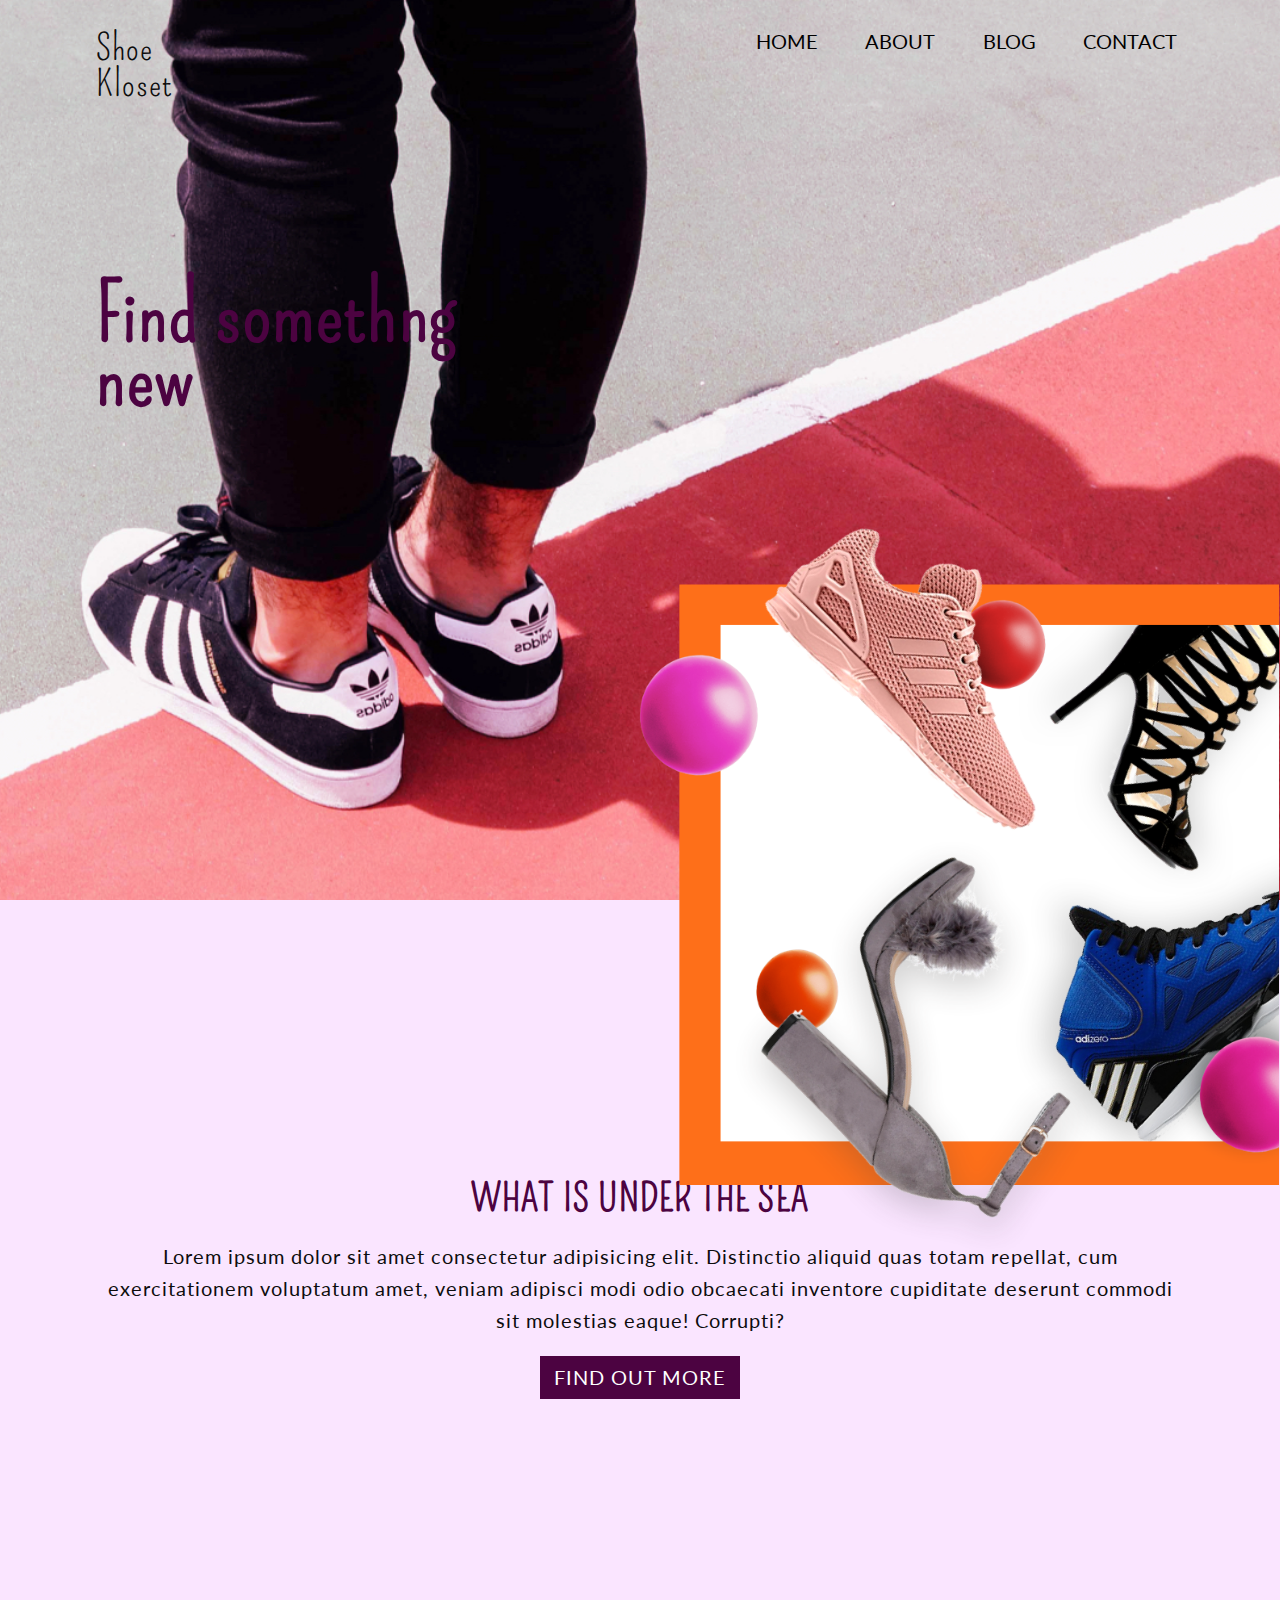
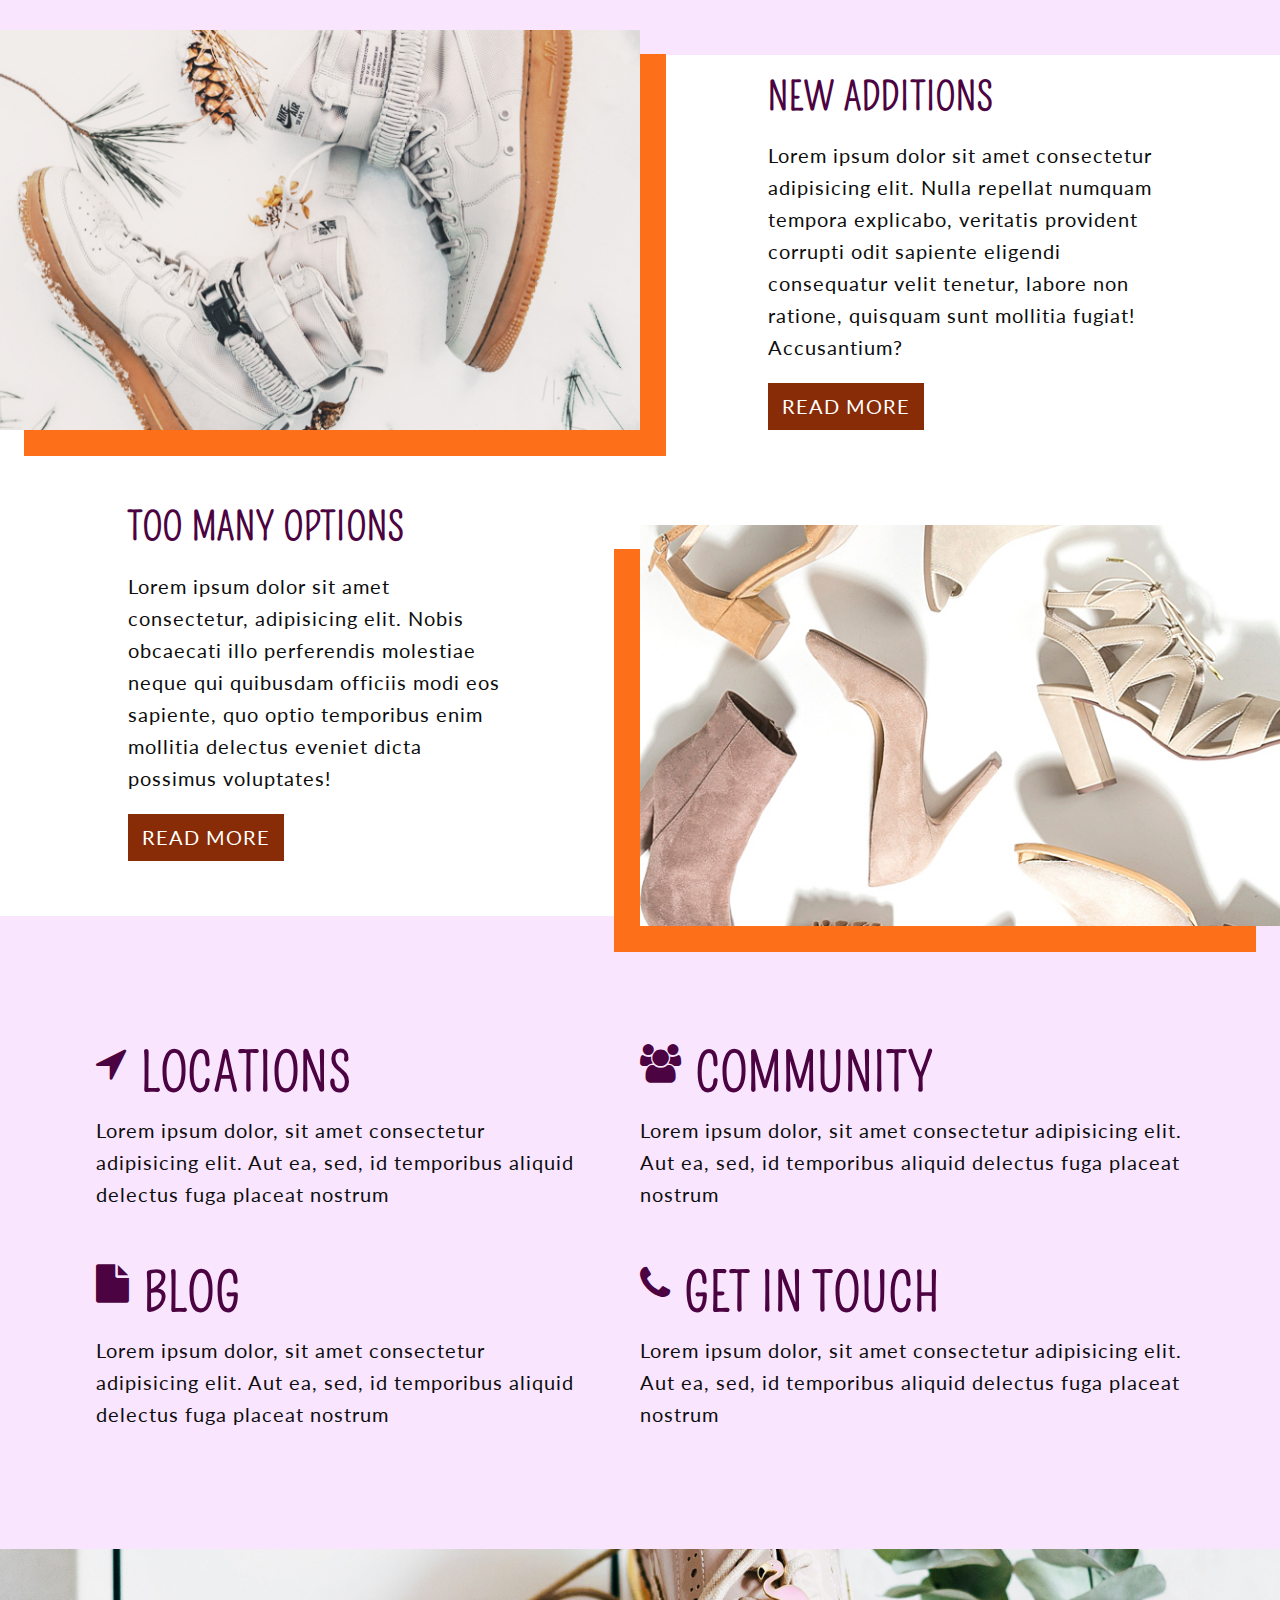
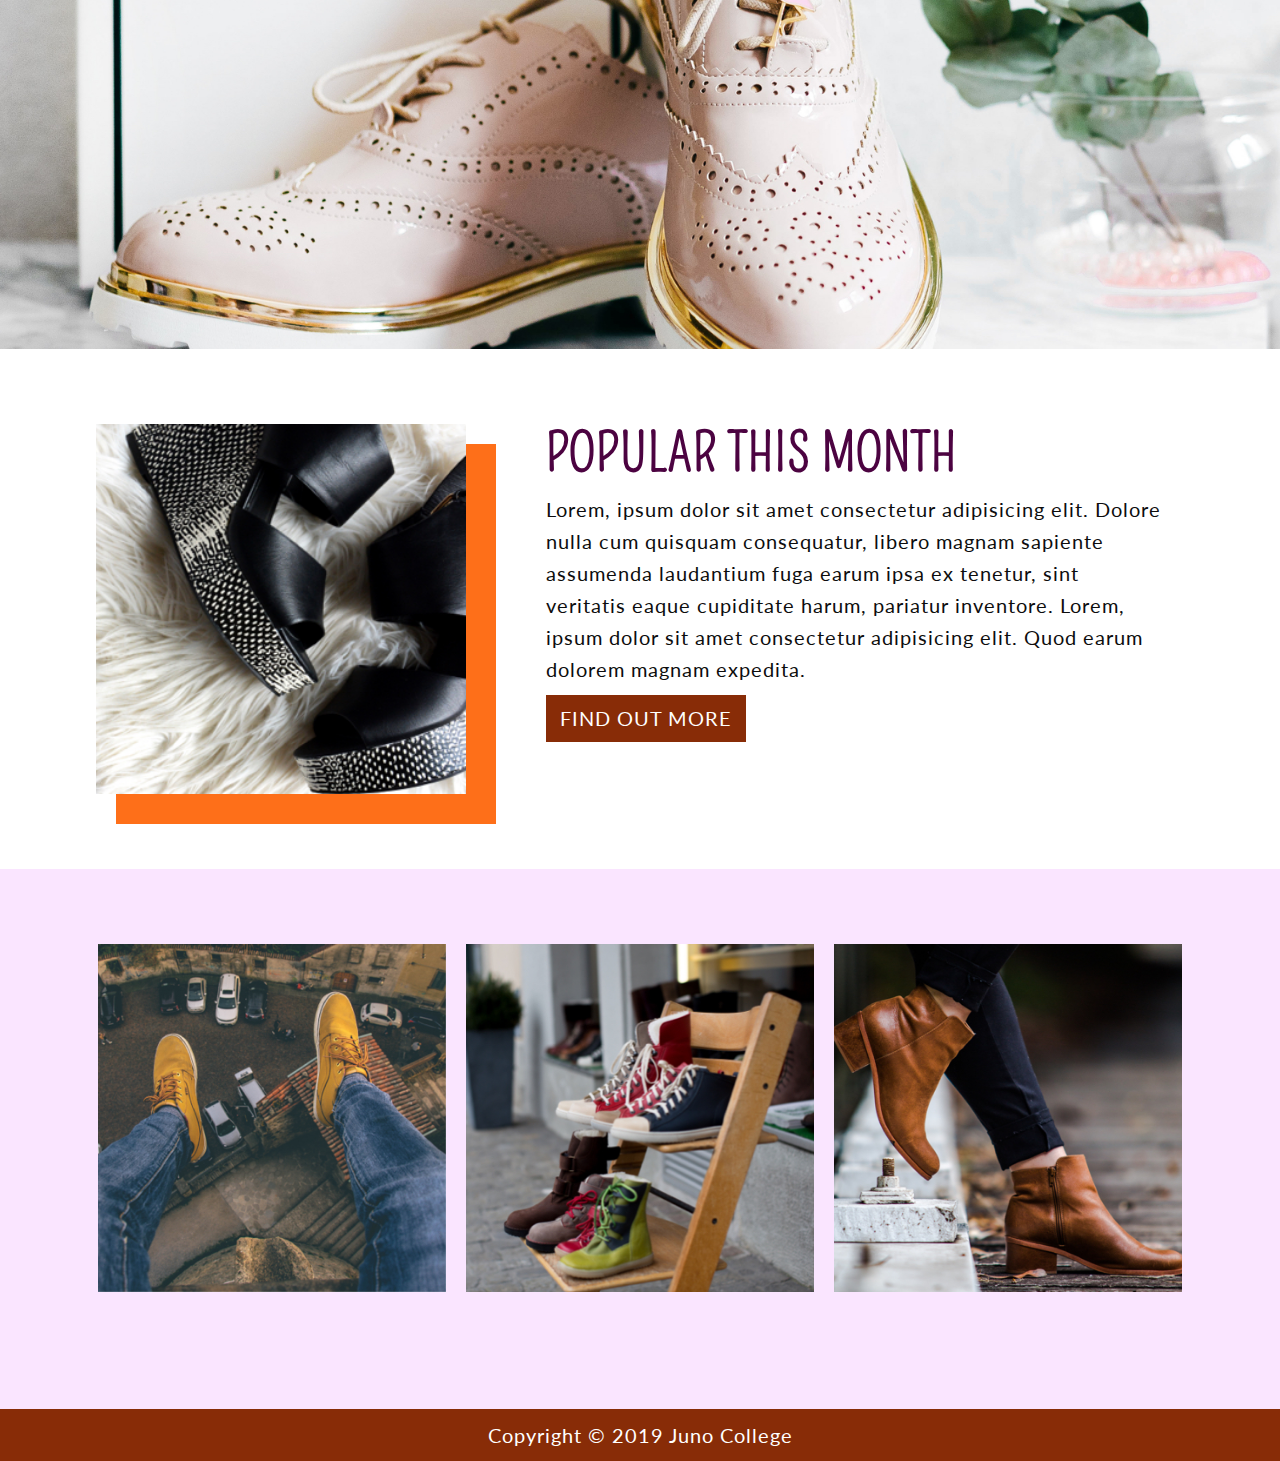
<file: index.html>
<!DOCTYPE html>
<html lang="en">
<head>
    <meta charset="UTF-8">
    <meta http-equiv="X-UA-Compatible" content="IE=edge">
    <meta name="viewport" content="width=device-width, initial-scale=1.0">
    <title>Shoe Kloset</title>
    <!-- Linking Styles.css -->
    <link rel="stylesheet" href="./styles/style.css">

    <!-- Linking Google Fonts -->
    <link rel="preconnect" href="https://fonts.googleapis.com">
    <link rel="preconnect" href="https://fonts.gstatic.com" crossorigin>
    <link href="https://fonts.googleapis.com/css2?family=Lato:wght@300;400&family=Pompiere&display=swap" rel="stylesheet">

    <!-- Linking Icons -->
    <link rel="stylesheet" href=" https://cdnjs.cloudflare.com/ajax/libs/font-awesome/4.7.0/css/font-awesome.css">
</head>


<body>
    <!-- HEADER -->
    <header class="indexHeader">
        <div class="wrapper headerNav">
            <!-- Logo imgWrapper -->
            <div class="homeLogo">
                <p class="logoP"> <span>Shoe</span>Kloset</p>
            </div>

            <!-- Nav -->
            <nav id="navMenu" class="navMenu" aria-label="Navigation Menu">
                <!-- nav UL  -->
                <ul class="navFlex">
                    <li><a href="index.html">Home</a></li>
                    <li><a href="#about">About</a></li>
                    <li><a href="blog.html">Blog</a></li>
                    <li><a href="contact.html">Contact</a></li>
                </ul>
                <button class="navIcons">
                    <i class="fa fa-bars" aria-hidden="true"><span class="sr-only">Open navigation menu</span></i>
                    <i class="fa fa-times" aria-hidden="true"><span class="sr-only">Close navigation menu</span></i>
                </button>
            </nav>
        </div>

            <!-- header h1 -->
        <div class="wrapper">
            <h1 class="indexH1">Find somethng new</h1>
        </div>

        <!-- img over header -->
        <div class="headerImg">
            <img src="./assets/home-box-header.png" alt="Scattered shoes of varying Styles, the one on top is a pink running shoe to the right is a strappy black heel below is a blue and black basketball shoe and to the left is a grey pump with feathers">
        </div>
    </header>


    <!-- MAIN -->
    <main>
        <!-- ABOUT SECTION -->
        <section class="about" id="about">
                    <!-- Modal 1-->
                    <div id="modalBackgroundOne">
                        <div class="modal" id="modalOne">
                            <article class="flexContainer">
                                    <div class="articleLeft">
                                    <figure>
                                        <img src="./assets/js/founder.jpg" alt="headshot of a friendly looking woman smiling.">
                                    </figure>
                                    <h3> Hannah Delucry Founder of Shoe Kloset</h3>
                                    <p> "Lorem ipsum, dolor sit amet consectetur adipisicing elit. Sequi quia distinctio sint culpa aliquam commodi eos cumque possimus, sapiente vel.""
                                    </p>
                                </div>
                                <h2>Our Founder</h2>
                            </article>
                            <!-- add aria label for X bcc who is to say that makes sense -->
                            <button id="closeModalOne"> X </button>
                        </div><!-- end of .modal -->
                    </div> <!-- end of #modalBackground -->
            <div class="wrapper">
                <h2>What is under the sea</h2>
                <p> Lorem ipsum dolor sit amet consectetur adipisicing elit. Distinctio aliquid quas totam repellat, cum exercitationem voluptatum amet, veniam adipisci modi odio obcaecati inventore cupiditate deserunt commodi sit molestias eaque! Corrupti?</p>
                <button id="openModalOne">Find out more</button>
            </div> <!-- end of .wrapper -->
        </section>


        <!-- BLOG PREVIEW SECTION -->
        <section class="blogPreview">
                <!-- First group of img and text |blog post 1| -->
                <div class="blog1 flexContainer">
                    <figure>
                        <img src="./assets/left-image.jpg" alt="Pair of white nike hightop sneakers with brown soles and buckles and straps around the ankle of the shoe">
                    </figure>

                    <article>
                        <h2>New additions</h2>
                        <p>Lorem ipsum dolor sit amet consectetur adipisicing elit. Nulla repellat numquam tempora explicabo, veritatis provident corrupti odit sapiente eligendi consequatur velit tenetur, labore non ratione, quisquam sunt mollitia fugiat! Accusantium?</p>
                        <button id="openModalTwo">Read more</button>
                    </article>
                </div>
                <!-- Modal 2 -->
                <div id="modalBackgroundTwo">
                    <div class="modal" id="modalTwo">
                        <article>
                            <h2>Sale 30% off</h2>
                            <h3>Just added new fresh deals! Check out our blog page to learn more about how to style your new shoe! </h3>
                        </article>
                        <button id="closeModalTwo"> X </button>
                    </div><!-- end of .modal -->
                </div> <!-- end of #modalBackground -->


                <!-- Second group of img and text |blog post 2| -->
                <div class="blog2 flexContainer">
                    <!-- text container for blog2 -->
                    <article>
                        <h2>Too many options</h2>
                        <p>Lorem ipsum dolor sit amet consectetur, adipisicing elit. Nobis obcaecati illo perferendis molestiae neque qui quibusdam officiis modi eos sapiente, quo optio temporibus enim mollitia delectus eveniet dicta possimus voluptates!</p>
                        <button id="openModalThree">Read more</button>
                    </article>
                    <!-- Modal 3 -->
                    <div id="modalBackgroundThree">
                        <div class="modal" id="modalThree">
                            <aside>
                                <h2>Join our mailing list</h2>
                                <form action="">
                                    <h3>Get 50% off Select Styles</h3>
                                    <label for="userEmail" class="sr-only">Email address</label>
                                    <div class="flexModalForm">
                                        <input type="text" id="userEmail" name="userEmail" placeholder="Email adress" required="true">
                                        <button type="submit">Submit</button>
                                    </div>
                                </form>
                            </aside>
                            <button id="closeModalThree"> X </button>
                        </div><!-- end of .modal -->
                    </div> <!-- end of #modalBackground --> 
                    <!-- img container for blog2 -->
                    <figure>
                        <img src="./assets/right-image.jpg" alt="Six different heels all in beige earth tones, scattered on the ground, some are strappy and others are closed toe, all made in a velvety texture">
                    </figure>
                </div>
        </section>

        <!-- ENGAGMENT SECTION -->
        <section class="engagment">
            <div class="wrapper flexContainer">
                <!-- locations grouping -->
                <div class="locations">
                    <div class="locationsIconFlex">
                        <i class="fa fa-location-arrow" aria-hidden="true" aria-label="Arrow"></i>
                        <h2>Locations</h2>
                    </div>
                    <p>Lorem ipsum dolor, sit amet consectetur adipisicing elit. Aut ea, sed, id temporibus aliquid delectus fuga placeat nostrum </p>
                </div>

                <!-- community grouping -->
                <div class="community">
                    <div class="communityIconFlex">
                        <i class="fa fa-users" aria-hidden="true" aria-label="Three Users"></i>
                        <h2>Community</h2>
                    </div>
                    <p>Lorem ipsum dolor, sit amet consectetur adipisicing elit. Aut ea, sed, id temporibus aliquid delectus fuga placeat nostrum </p>
                </div>

                <!-- blog grouping -->
                <div class="blog">
                    <div class="blogIconFlex">
                        <i class="fa fa-file" aria-hidden="true" aria-label="File page"></i>
                        <h2>Blog</h2>
                    </div>
                    <p>Lorem ipsum dolor, sit amet consectetur adipisicing elit. Aut ea, sed, id temporibus aliquid delectus fuga placeat nostrum </p>
                </div>

                <!-- get in touch grouping -->
                <div class="getInTouch">
                    <div class="phoneIconFlex">
                        <i class="fa fa-phone" aria-hidden="true" aria-label="Phone"></i>
                        <h2>Get in Touch</h2>
                    </div>
                    <p>Lorem ipsum dolor, sit amet consectetur adipisicing elit. Aut ea, sed, id temporibus aliquid delectus fuga placeat nostrum </p>
                </div><!-- end of .getInTouch -->
            </div><!-- end of .flexContainer -->
        </section>

        <!-- BANNER IMG SECTION -->
        <section class="bannerImg">
            <div class="bannerImgContainer">
                <img src="./assets/banner.jpg" alt="Pair of rose pink classic oxford dress shoes with a little flamingo attachment to the laces. They have gold styling around the sole of the shoe that is offset with a white sole.">
            </div>
        </section>

        <!-- POPULAR SECTION -->
        <section class="popular">
            <div class="wrapper flexContainer">
                <!-- img container for popular -->
                <figure>
                    <img src="./assets/square-image.jpg" alt="Pair of black leather six-inch open toed chunky platform sandals. The platform has a black and white netted pattern. Displayed on a white fur background">
                </figure>

                <!-- text container for popular -->
                <article>
                    <h2>Popular this month</h2>
                    <p>Lorem, ipsum dolor sit amet consectetur adipisicing elit. Dolore nulla cum quisquam consequatur, libero magnam sapiente assumenda laudantium fuga earum ipsa ex tenetur, sint veritatis eaque cupiditate harum, pariatur inventore. Lorem, ipsum dolor sit amet consectetur adipisicing elit. Quod earum dolorem magnam expedita.</p>
                    <button id="openModalFour">Find out more</button>
                </article>
            </div>
            <!-- Modal 4 -->
            <div id="modalBackgroundFour">
                <div class="modal" id="modalFour">
                    <article>
                        <h2>Follow us to find out more!</h2>
                        <div class="modalIcons">
                            <i class="fa fa-facebook" aria-hidden="true" aria-label="facebook"></i>
                            <i class="fa fa-instagram" aria-hidden="true" aria-label="instagram"></i>
                            <i class="fa fa-twitter" aria-hidden="true" aria-label="twitter"></i>
                        </div>
                    </article>
                    <figure>
                        <img src="./assets/js/popular.jpg" alt="Model wearing black high heels with blue skinny jeans posing on a beach">
                    </figure>
                    <button id="closeModalFour"> X </button>
                </div><!-- end of .modal -->
            </div> <!-- end of #modalBackground --> 
        </section>

        <!-- GALLERY SECTION -->
        <section class="gallery">
            <div class="wrapper">
                <ul class="flexContainer">
                    <li><img src="./assets/gallery-image-1.jpg" alt="Pair of Legs dangeling over the side of a building. Person is wearing jeans with yellow sneakers that have white soles. The background is a european rustic parking lot"></li>
                    <li><img src="./assets/gallery-image-2.jpg" alt="Person wearing brown leather chelsea boots one foot is drawn up and to the back. Background has fall leaves and a white wooden detail."></li>
                    <li><img src="./assets/gallery-image-3.jpg" alt="Woonden shoe rack with two tiers. The top tier has four converse style sneakers in different colors.The bottom level has four varying styles and colors of kids sized boots."></li>
                </ul>
            </div>
        </section>
    </main>

    <!-- FOOTER -->
    <footer>
        <div class="wrapper">
            <p>Copyright © 2019 Juno College</p>
        </div>
    </footer>

    <!-- LINKING JS -->
    <script src="./script.js"></script>
</body>
</html>
</file>
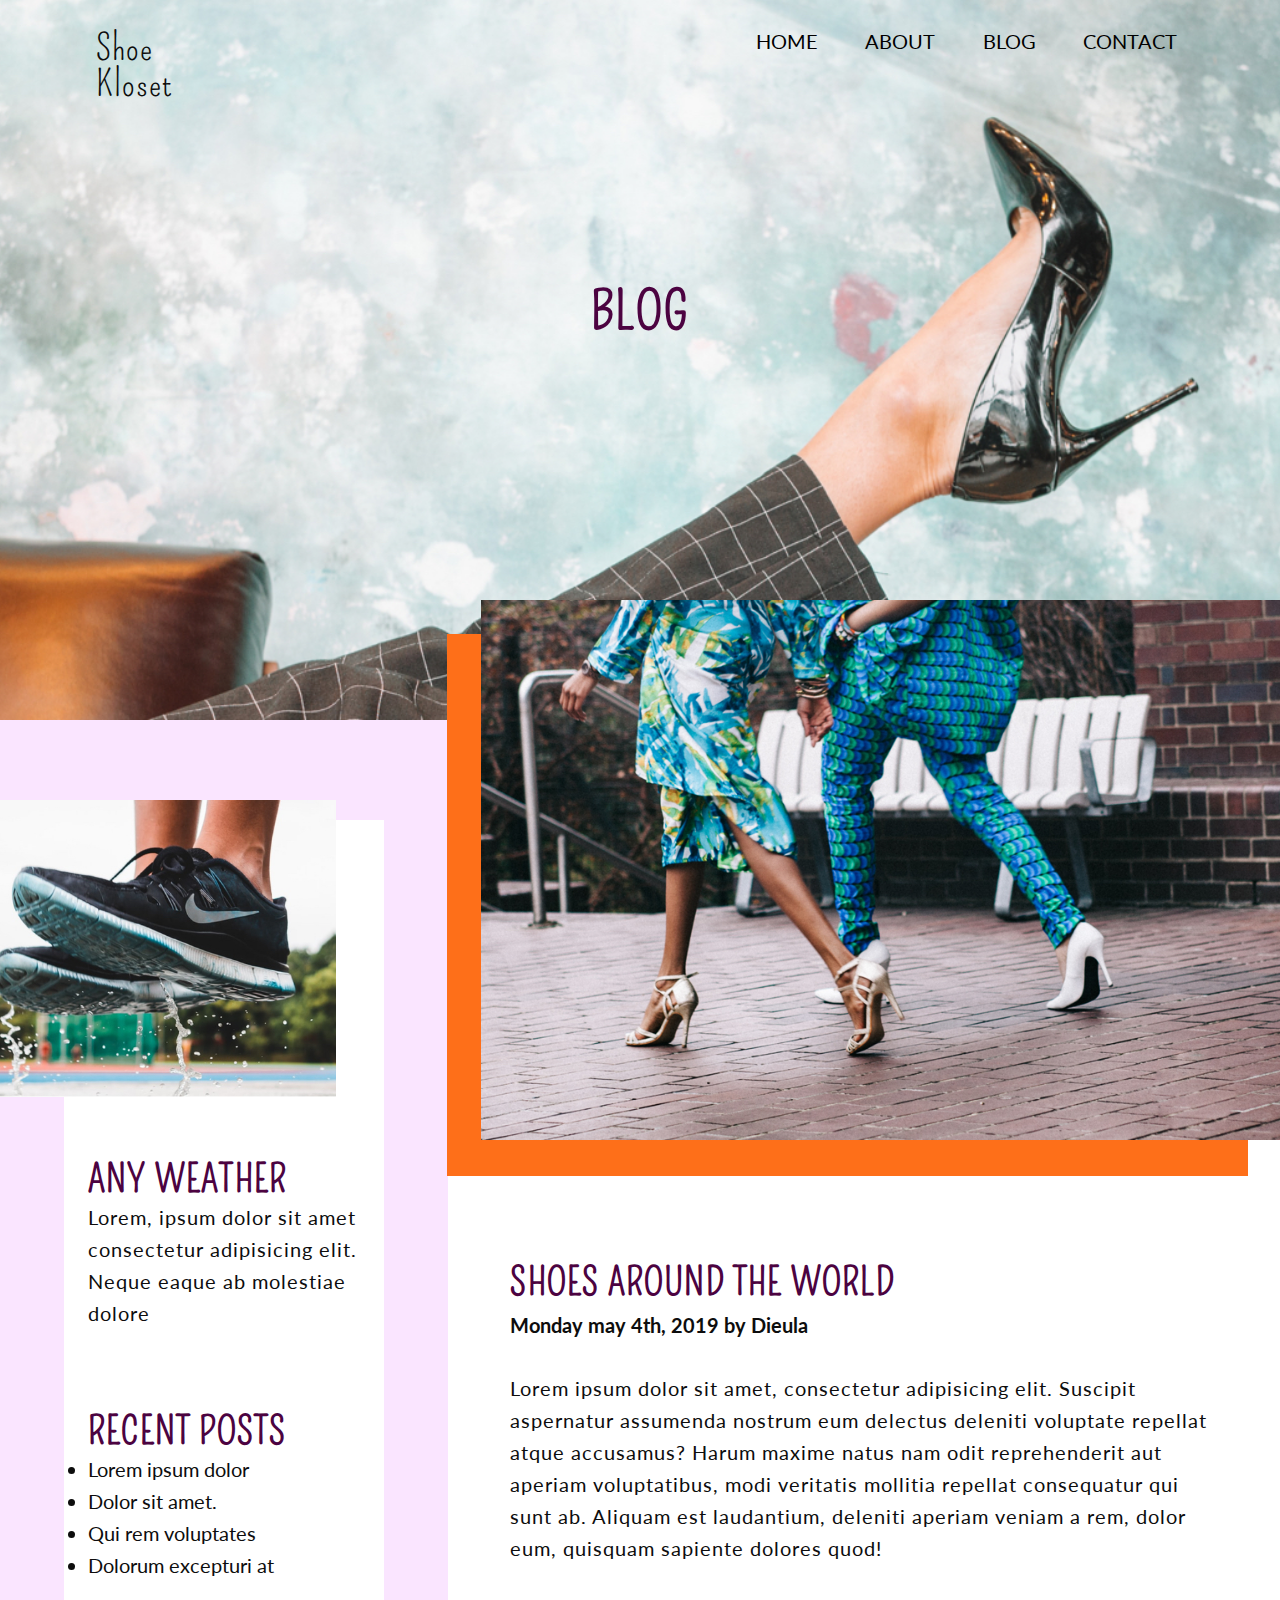
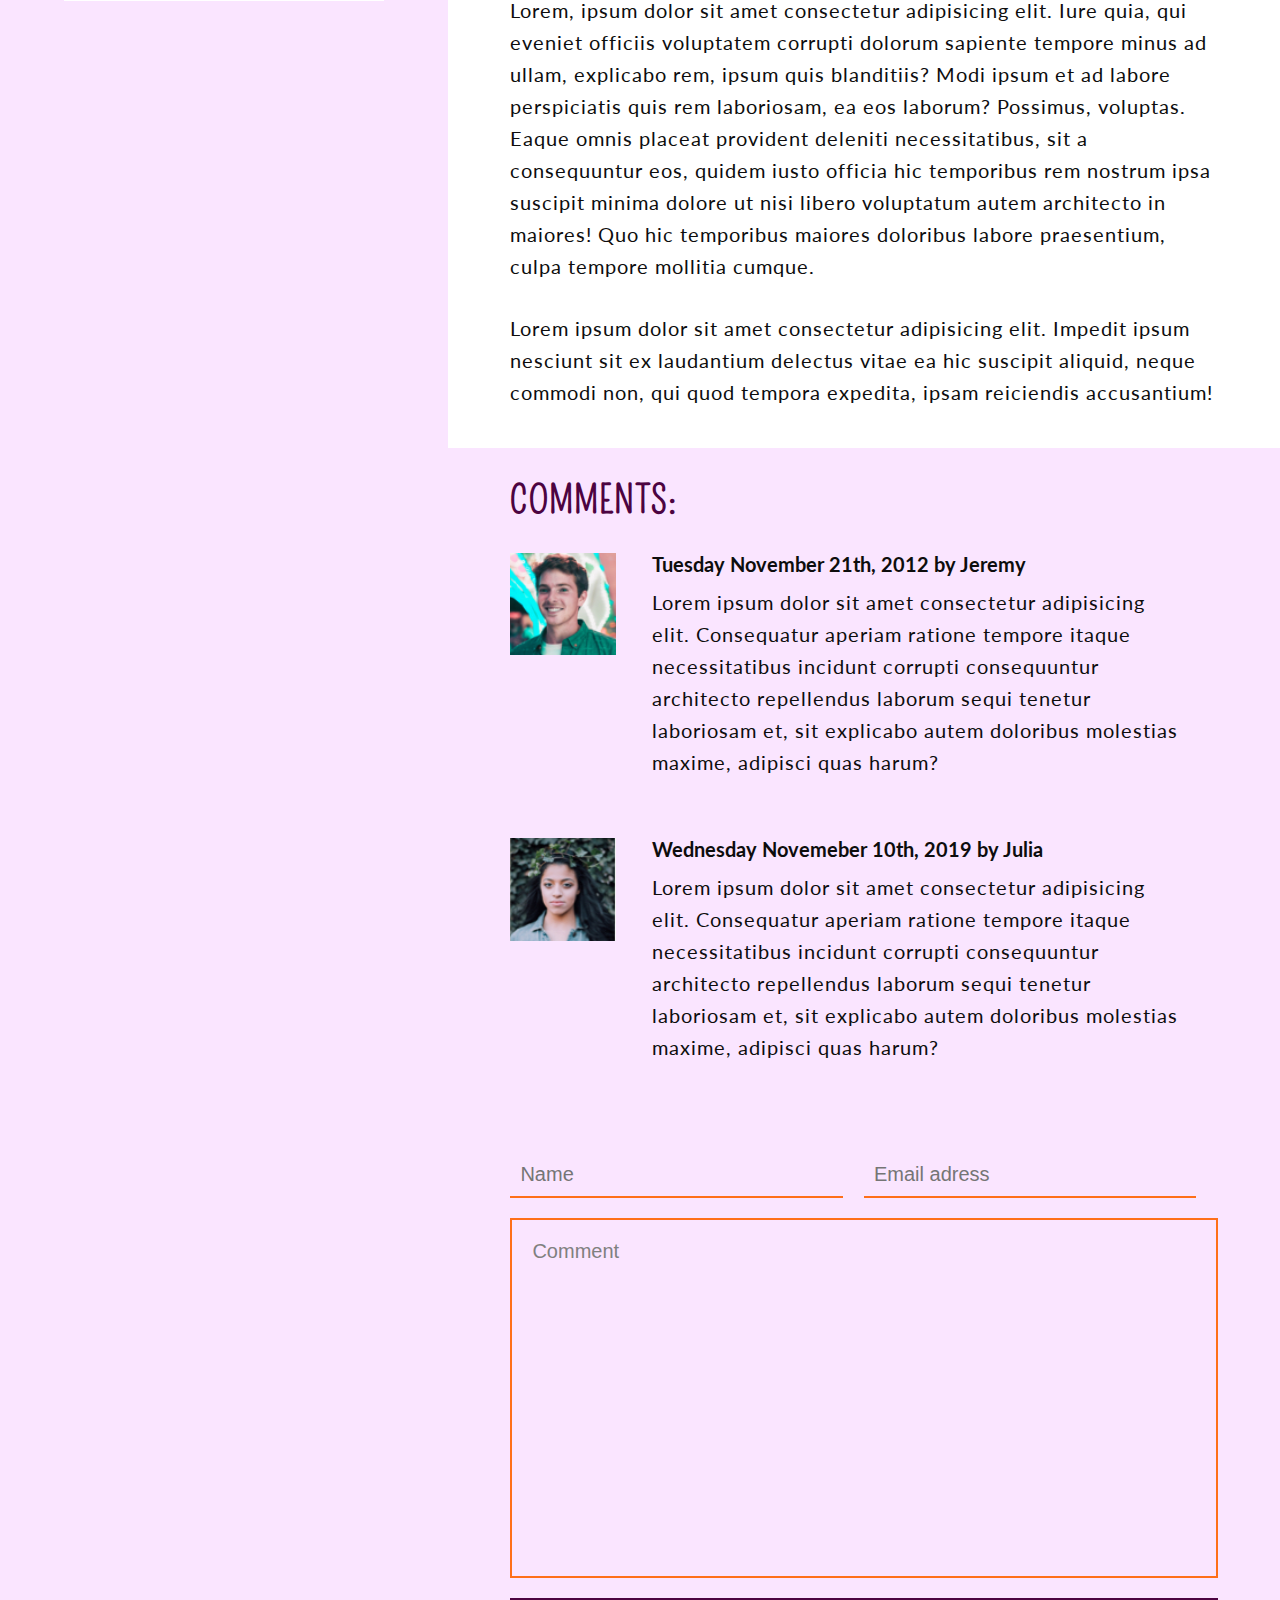
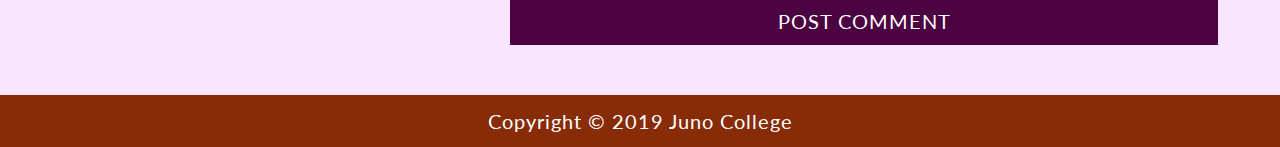
<file: blog.html>
<!DOCTYPE html>
<html lang="en">
<head>
    <meta charset="UTF-8">
    <meta http-equiv="X-UA-Compatible" content="IE=edge">
    <meta name="viewport" content="width=device-width, initial-scale=1.0">
    <title>Shoe Kloset</title>
    <!-- Linking Styles.css -->
    <link rel="stylesheet" href="./styles/style.css">


    <!-- Linking Contact.html -->
    <link rel="stylesheet" href="./contact.html">

    <!-- Linking Blog.html -->
    <link rel="stylesheet" href="./blog.html">

    <!-- Linking Google Fonts -->
    <link rel="preconnect" href="https://fonts.googleapis.com">
    <link rel="preconnect" href="https://fonts.gstatic.com" crossorigin>
    <link href="https://fonts.googleapis.com/css2?family=Lato:wght@300;400&family=Pompiere&display=swap" rel="stylesheet">

    <!-- Linking Icons -->
    <link rel="stylesheet" href=" https://cdnjs.cloudflare.com/ajax/libs/font-awesome/4.7.0/css/font-awesome.css">

</head>


<body>
    <!-- HEADER -->
    <header class="blogHeader">
        <div class="wrapper headerNav">
            <!-- Logo imgWrapper -->
            <div class="homeLogo">
                <p class="logoP"> <span>Shoe</span>Kloset</p>
            </div>
        <!-- Nav -->
        <nav id="navMenu" class="navMenu" aria-label="Navigation Menu">
            <!-- nav UL  -->
            <ul class="navFlex">
                <li><a href="index.html">Home</a></li>
                <li><a href="#about">About</a></li>
                <li><a href="blog.html">Blog</a></li>
                <li><a href="contact.html">Contact</a></li>
            </ul>
            <button class="navIcons">
                <i class="fa fa-bars" aria-hidden="true"></i>
                <i class="fa fa-times" aria-hidden="true"></i>
            </button>
        </nav>
        </div>

        <div class="wrapper">
            <!-- header h1 -->
            <h1>Blog</h1>
        </div>
    </header>

    <!-- MAIN -->
    <main class="blogMain">
        <!-- div to flex the ENTIRE blog contents -->
        <div class="flexBlog">
            <!-- DIV to act as the right hand side of the flex -->
            <div class="blogRight">
                <!-- WORLD SECTION -->
                <section class="world" id="about">
                    <div class="blogWrapper">
                        <!-- BANNER IMG-->
                        <figure class="bannerImgBlog">
                            <img src="./assets/blog-post-image.jpg" alt="Two people walking side by side, both wearing complementary blue outfits. The person closest has on a pair of strappy pale golden sparkely heels. The one furthest is on white stiettos">
                        </figure>
                        <!-- World text -->
                        <article class="wrapper">
                            <h2>Shoes around the world</h2>
                            <h3>Monday may 4th, 2019 by Dieula</h3>
                            <p> Lorem ipsum dolor sit amet, consectetur adipisicing elit. Suscipit aspernatur assumenda nostrum eum delectus deleniti voluptate repellat atque accusamus? Harum maxime natus nam odit reprehenderit aut aperiam voluptatibus, modi veritatis mollitia repellat consequatur qui sunt ab. Aliquam est laudantium, deleniti aperiam veniam a rem, dolor eum, quisquam sapiente dolores quod!</p>

                            <p> Lorem, ipsum dolor sit amet consectetur adipisicing elit. Iure quia, qui eveniet officiis voluptatem corrupti dolorum sapiente tempore minus ad ullam, explicabo rem, ipsum quis blanditiis? Modi ipsum et ad labore perspiciatis quis rem laboriosam, ea eos laborum? Possimus, voluptas. Eaque omnis placeat provident deleniti necessitatibus, sit a consequuntur eos, quidem iusto officia hic temporibus rem nostrum ipsa suscipit minima dolore ut nisi libero voluptatum autem architecto in maiores! Quo hic temporibus maiores doloribus labore praesentium, culpa tempore mollitia cumque.</p>

                            <p> Lorem ipsum dolor sit amet consectetur adipisicing elit. Impedit ipsum nesciunt sit ex laudantium delectus vitae ea hic suscipit aliquid, neque commodi non, qui quod tempora expedita, ipsam reiciendis accusantium!</p>
                        </article><!-- end of .wrapper -->
                    </div><!-- end of .blogwrapper -->
                </section>

                <!-- COMMENTS SECTION -->
                <section class="commentsSection">
                    <div class="wrapper blogWrapper">
                        <h2>Comments:</h2>
                        <ul class="comments">
                            <li class="comment1">
                                <!-- comment 1 img -->
                                <figure>
                                    <img src="./assets/comment-1.jpg" alt="Portrait of a guy with short hair smiling at the camera wearing a geen button down">
                                </figure>
                                <!-- comment 1 text -->
                                <article>
                                    <h3>Tuesday November 21th, 2012 by Jeremy</h3>
                                    <p>Lorem ipsum dolor sit amet consectetur adipisicing elit. Consequatur aperiam ratione tempore itaque necessitatibus incidunt corrupti consequuntur architecto repellendus laborum sequi tenetur laboriosam et, sit explicabo autem doloribus molestias maxime, adipisci quas harum?</p>
                                </article>
                            </li>
                            <li class="comment2">
                                <!-- comment 2 img -->
                                <figure>
                                    <img src="./assets/comment-2.jpg" alt="Portrait of a woman deadpan to the camera not smiling or forwning, She has on a green ivy crown and a jean button down shirt.">
                                </figure>
                                <!-- comment 2 text -->
                                <article>
                                    <h3>Wednesday Novemeber 10th, 2019 by Julia</h3>
                                    <p>Lorem ipsum dolor sit amet consectetur adipisicing elit. Consequatur aperiam ratione tempore itaque necessitatibus incidunt corrupti consequuntur architecto repellendus laborum sequi tenetur laboriosam et, sit explicabo autem doloribus molestias maxime, adipisci quas harum? </p>
                                </article>
                            </li>
                        </ul>
                    </div>
                </section>

                <!-- COMMENT FORM -->
                <section class="commentForm">
                    <div class="wrapper blogWrapper">
                        <form action="#" method="#" class="contactForm" name="contactForm">
                            <div class="formTop">
                                <!-- name input -->
                                <label for="userName" class="sr-only">Name</label>
                                <input type="text" id="userName" name="userName" placeholder="Name" required="true">

                                <!-- email input -->
                                <label for="userEmail" class="sr-only">Email address</label>
                                <input type="text" id="userEmail" name="userEmail" placeholder="Email adress">
                            </div>
                            <!-- message input -->
                            <label for="comment" class="sr-only">Please leave a comment</label>
                            <textarea name="comment" id="comment" required="true" minlength="5">Comment</textarea>

                            <button type="submit">Post comment</button>
                        </form>
                    </div><!-- end of .commentform -->
                </div> <!-- end of .blogright -->
            </section>
            <!-- ASIDE  -->
            <aside class="asideBlog">
                <div class="asideBackground">
                    <figure>
                        <img src="./assets/sidebar-image.jpg" alt="Pair of black Nike running shoes with a white check on the side and white soles. The person wearing is jumping and the viewer can see under the shoe. Whater is being splashed.">
                    </figure>
                    <div class="wrapper blogWrapper">
                        <h2>Any Weather</h2>
                        <p> Lorem, ipsum dolor sit amet consectetur adipisicing elit. Neque eaque ab molestiae dolore </p>

                        <h2>Recent Posts</h2>
                        <ul>
                            <li> Lorem ipsum dolor </li>
                            <li> Dolor sit amet.</li>
                            <li> Qui rem voluptates </li>
                            <li> Dolorum excepturi at</li>
                        </ul>
                    </div><!-- end of .wrapper -->
                </div><!-- end of .asideBackground -->
            </aside>
        </div><!-- end of .blogFlex -->
    </main>

    <!-- FOOTER -->
    <footer>
        <div class="wrapper">
            <p>Copyright © 2019 Juno College</p>
        </div>
    </footer>

        <!-- LINKING JS -->
        <script src="./script.js"></script>
        <script src="./app.js"></script>
    </body>
</file>
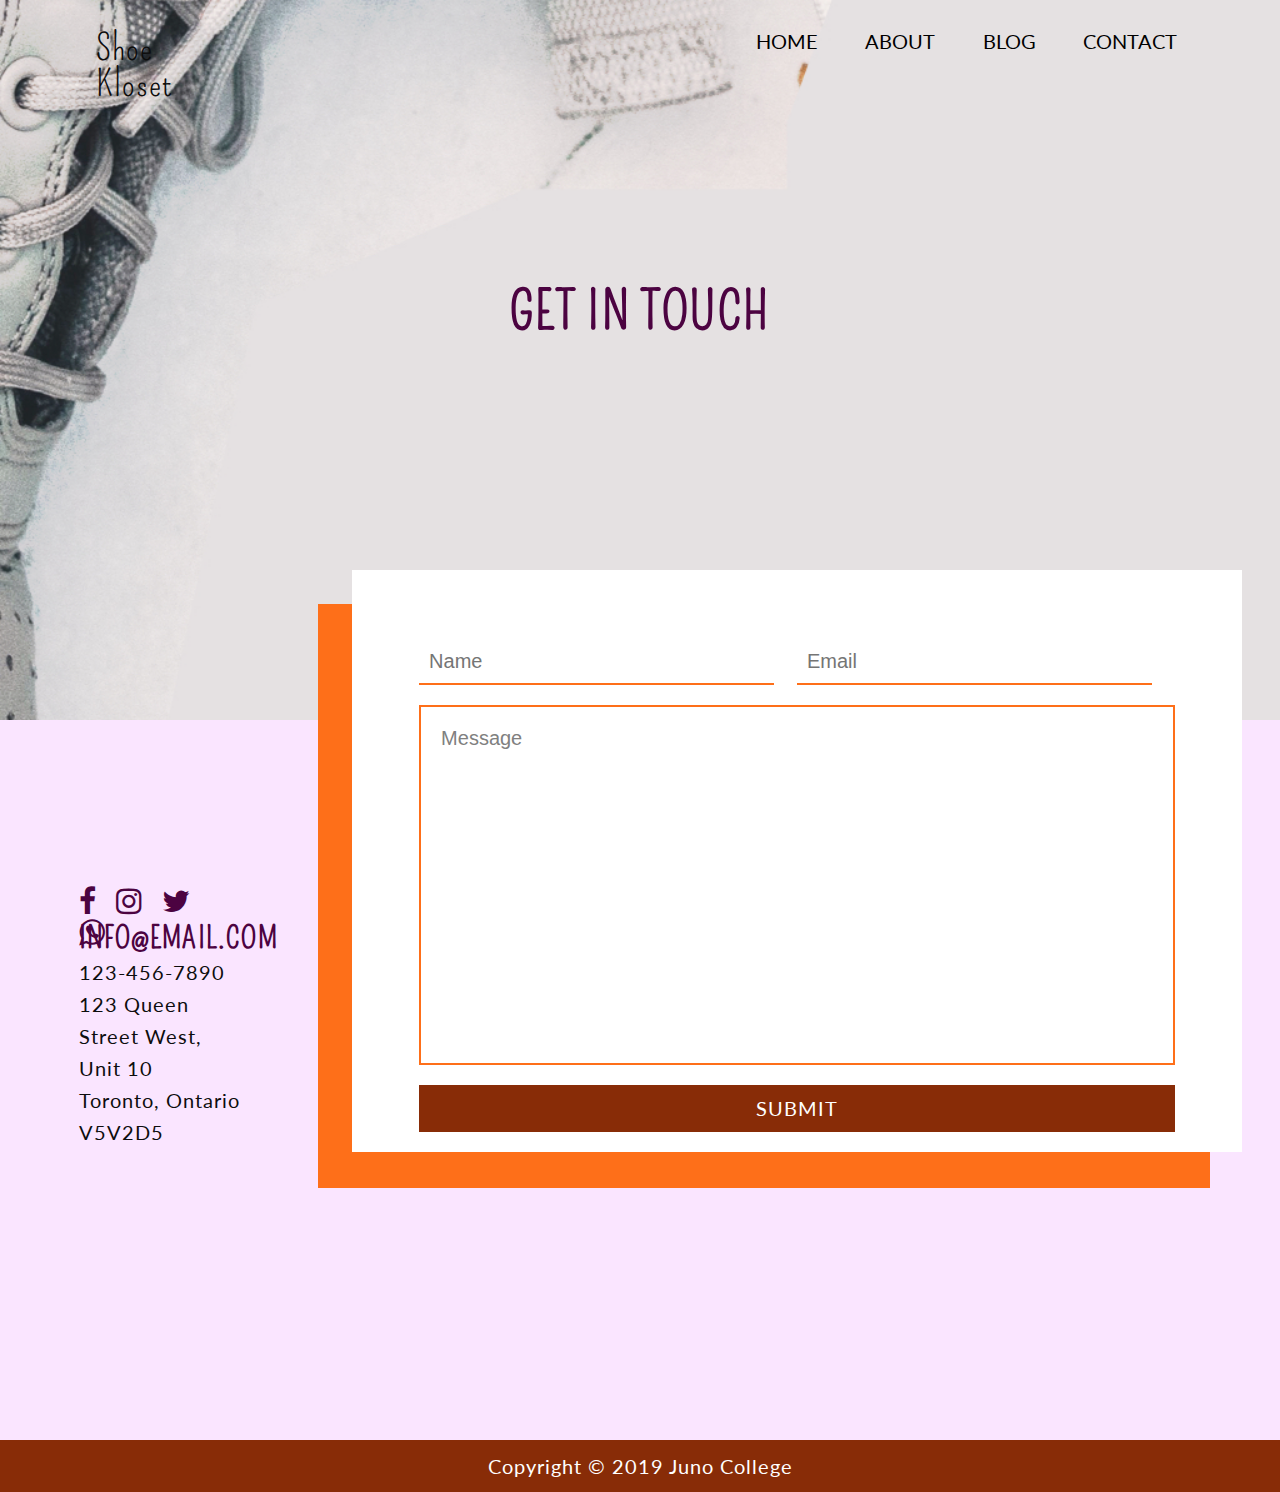
<file: contact.html>
<!DOCTYPE html>
<html lang="en">
<head>
    <meta charset="UTF-8">
    <meta http-equiv="X-UA-Compatible" content="IE=edge">
    <meta name="viewport" content="width=device-width, initial-scale=1.0">
    <title>Shoe Kloset</title>
    <!-- Linking Styles.css -->
    <link rel="stylesheet" href="./styles/style.css">


    <!-- Linking Contact.html -->
    <link rel="stylesheet" href="./contact.html">

    <!-- Linking Blog.html -->
    <link rel="stylesheet" href="./blog.html">

    <!-- Linking Google Fonts -->
    <link rel="preconnect" href="https://fonts.googleapis.com">
    <link rel="preconnect" href="https://fonts.gstatic.com" crossorigin>
    <link href="https://fonts.googleapis.com/css2?family=Lato:wght@300;400&family=Pompiere&display=swap" rel="stylesheet">

    <!-- Linking Icons -->
    <link rel="stylesheet" href="https://cdnjs.cloudflare.com/ajax/libs/font-awesome/4.7.0/css/font-awesome.min.css">
    <link rel="stylesheet" href=" https://cdnjs.cloudflare.com/ajax/libs/font-awesome/4.7.0/css/font-awesome.css">
</head>


<body>
    <!-- HEADER -->
    <header class="contactHeader">
        <div class="wrapper headerNav">
            <!-- Logo imgWrapper -->
            <div class="homeLogo">
                <p class="logoP"> <span>Shoe</span>Kloset</p>
            </div>
            <!-- Nav -->
            <nav id="navMenu" class="navMenu" aria-label="Navigation Menu">
                <!-- nav UL  -->
                <ul class="navFlex">
                    <li><a href="index.html">Home</a></li>
                    <li><a href="#about">About</a></li>
                    <li><a href="blog.html">Blog</a></li>
                    <li><a href="contact.html">Contact</a></li>
                </ul>
                <button class="navIcons">
                    <i class="fa fa-bars" aria-hidden="true"></i>
                    <i class="fa fa-times" aria-hidden="true"></i>
                </button>
            </nav>
        </div>


        <div class="wrapper">
            <!-- header h1 -->
            <h1>Get in touch</h1>
        </div>
    </header>

    <!-- MAIN -->
    <main class="contactMain">
        <div class="contactFlex">
            <!-- ASIDE SECTION W CONTACT INFO -->
            <aside class="contactAside">
                <div class="wrapper contactFormWrapper">
                    <div class="asideIcons">
                        <i class="fa fa-facebook" aria-hidden="true" aria-label="facebook"></i>
                        <i class="fa fa-instagram" aria-hidden="true" aria-label="instagram"></i>
                        <i class="fa fa-twitter" aria-hidden="true" aria-label="twitter"></i>
                        <i class="fa fa-whatsapp" aria-hidden="true" aria-label="whatsapp"></i>
                    </div>
                    <div class="contactInfo">
                        <h2>info@email.com</h2>
                        <p>123-456-7890</p>
                        <p>123 Queen Street West, Unit 10</p>
                        <p>Toronto, Ontario</p>
                        <p>V5V2D5</p>
                    </div> <!-- end of .contactInfo -->
                </div><!-- end of .wrapper -->
            </aside>

            <!-- CONTACT FORM -->
            <section class="contactFormSection" id="about">
                <div class="wrapper contactFormWrapper">
                    <form action="#" method="#" class="contactForm" name="contactForm">
                        <div class="contactFormTop">
                            <!-- name input -->
                            <label for="userName" class="sr-only">Name</label>
                            <input type="text" id="userName" name="userName" placeholder="Name"
                            required="true">

                            <!-- email input -->
                            <label for="userEmail" class="sr-only">Email</label>
                            <input type="text" id="userEmail" name="userName" placeholder="Email" required="true">
                        </div>
                        <!-- message input -->
                        <label for="message" class="sr-only">Please leave us a message</label>
                        <textarea name="message" id="message" required="true" minlength="5">Message</textarea>

                        <button type="submit">Submit</button>
                    </form>
                </div><!-- end of .wrapper -->
            </section>
        </div>
    </main>

    <!-- FOOTER -->
    <footer>
        <div class="wrapper">
            <p>Copyright © 2019 Juno College</p>
        </div>
    </footer>

    <!-- LINKING JS -->
    <script src="./script.js"></script>
    </body>
</file>
<file: styles/style.css>
html {
  line-height: 1.15;
  -ms-text-size-adjust: 100%;
  -webkit-text-size-adjust: 100%;
}

body {
  margin: 0;
}

article, aside, footer, header, nav, section {
  display: block;
}

h1 {
  font-size: 2em;
  margin: 0.67em 0;
}

figcaption, figure, main {
  display: block;
}

figure {
  margin: 1em 40px;
}

hr {
  -webkit-box-sizing: content-box;
          box-sizing: content-box;
  height: 0;
  overflow: visible;
}

pre {
  font-family: monospace, monospace;
  font-size: 1em;
}

a {
  background-color: transparent;
  -webkit-text-decoration-skip: objects;
}

abbr[title] {
  border-bottom: none;
  text-decoration: underline;
  -webkit-text-decoration: underline dotted;
          text-decoration: underline dotted;
}

b, strong {
  font-weight: inherit;
}

b, strong {
  font-weight: bolder;
}

code, kbd, samp {
  font-family: monospace, monospace;
  font-size: 1em;
}

dfn {
  font-style: italic;
}

mark {
  background-color: #ff0;
  color: #000;
}

small {
  font-size: 80%;
}

sub, sup {
  font-size: 75%;
  line-height: 0;
  position: relative;
  vertical-align: baseline;
}

sub {
  bottom: -0.25em;
}

sup {
  top: -0.5em;
}

audio, video {
  display: inline-block;
}

audio:not([controls]) {
  display: none;
  height: 0;
}

img {
  border-style: none;
}

svg:not(:root) {
  overflow: hidden;
}

button, input, optgroup, select, textarea {
  font-family: sans-serif;
  font-size: 100%;
  line-height: 1.15;
  margin: 0;
}

button, input {
  overflow: visible;
}

button, select {
  text-transform: none;
}

button, html [type=button], [type=reset], [type=submit] {
  -webkit-appearance: button;
}

button::-moz-focus-inner, [type=button]::-moz-focus-inner, [type=reset]::-moz-focus-inner, [type=submit]::-moz-focus-inner {
  border-style: none;
  padding: 0;
}

button:-moz-focusring, [type=button]:-moz-focusring, [type=reset]:-moz-focusring, [type=submit]:-moz-focusring {
  outline: 1px dotted ButtonText;
}

fieldset {
  padding: 0.35em 0.75em 0.625em;
}

legend {
  -webkit-box-sizing: border-box;
          box-sizing: border-box;
  color: inherit;
  display: table;
  max-width: 100%;
  padding: 0;
  white-space: normal;
}

progress {
  display: inline-block;
  vertical-align: baseline;
}

textarea {
  overflow: auto;
}

[type=checkbox], [type=radio] {
  -webkit-box-sizing: border-box;
          box-sizing: border-box;
  padding: 0;
}

[type=number]::-webkit-inner-spin-button, [type=number]::-webkit-outer-spin-button {
  height: auto;
}

[type=search] {
  -webkit-appearance: textfield;
  outline-offset: -2px;
}

[type=search]::-webkit-search-cancel-button, [type=search]::-webkit-search-decoration {
  -webkit-appearance: none;
}

::-webkit-file-upload-button {
  -webkit-appearance: button;
  font: inherit;
}

details, menu {
  display: block;
}

summary {
  display: list-item;
}

canvas {
  display: inline-block;
}

template {
  display: none;
}

[hidden] {
  display: none;
}

html {
  -webkit-box-sizing: border-box;
          box-sizing: border-box;
  font-size: 125%;
}

*, *:before, *:after {
  -webkit-box-sizing: inherit;
          box-sizing: inherit;
}

.sr-only {
  position: absolute;
  width: 1px;
  height: 1px;
  margin: -1px;
  border: 0;
  padding: 0;
  white-space: nowrap;
  -webkit-clip-path: inset(100%);
          clip-path: inset(100%);
  clip: rect(0 0 0 0);
  overflow: hidden;
}

html {
  color: #0D0D0D;
}

img {
  width: 100%;
  height: auto;
  display: block;
}

a {
  text-decoration: none;
}

ul {
  padding: 0;
  margin: 0;
}

figure {
  margin: 0;
}

h1, h2, h3, h4, h5, h6, p {
  margin: 0;
}

ul {
  list-style: none;
}

address {
  text-transform: none;
}

.wrapper {
  max-width: 1280px;
  margin: 0 auto;
  width: 85%;
}

.flexContainer {
  display: -webkit-box;
  display: -ms-flexbox;
  display: flex;
}

h1, h2 {
  font-family: "Pompiere", cursive;
  margin: 0;
  padding: 0;
}

h3, h4, h5, h6, p, a, li, button {
  font-family: "Lato", sans-serif;
  font-size: clamp(0.8rem, 3vw, 1rem);
}

p {
  line-height: 1.6rem;
  letter-spacing: 0.05rem;
  font-size: clamp(0.8rem, 3vw, 1rem);
}

.indexHeader {
  background-image: url(../assets/header-image.jpg);
  min-height: 100vh;
  background-position: 77%;
}

.contactHeader {
  background-image: url(../assets/contact-image.jpg);
  min-height: 80vh;
  background-position: center;
}

.blogHeader {
  background-image: url(../assets/blog-header.jpg);
  min-height: 80vh;
  background-position: center;
}

header {
  background-repeat: no-repeat;
  background-size: cover;
}
header h1 {
  margin-top: 150px;
  padding-bottom: 150px;
  color: #4C0341;
  font-size: clamp(2.6rem, 3vw, 4.6rem);
  letter-spacing: 0.08rem;
  text-transform: uppercase;
  text-align: center;
}
header .indexH1 {
  font-size: clamp(4rem, 3vw, 5.5rem);
  width: 40%;
  text-align: left;
  line-height: 3.2rem;
  text-transform: none;
}

.headerNav {
  display: -webkit-box;
  display: -ms-flexbox;
  display: flex;
  -webkit-box-pack: justify;
      -ms-flex-pack: justify;
          justify-content: space-between;
  padding-top: 30px;
  padding-bottom: 30px;
}
.headerNav .logoP {
  font-family: "Pompiere", serif;
  font-size: 1.79rem;
  letter-spacing: 0.055rem;
  line-height: 1.8rem;
}
.headerNav .logoP span {
  display: block;
}
.headerNav nav {
  width: 40%;
}

.navFlex {
  display: -webkit-box;
  display: -ms-flexbox;
  display: flex;
  -webkit-box-pack: justify;
      -ms-flex-pack: justify;
          justify-content: space-between;
  -webkit-box-align: center;
      -ms-flex-align: center;
          align-items: center;
}
.navFlex li a {
  font-size: clamp(0.8rem, 3vw, 1rem);
  font-weight: 400;
  text-transform: uppercase;
  color: black;
  padding: 4px 7px;
  -webkit-transition: background-color 0.3s ease, color 0.3s ease;
  transition: background-color 0.3s ease, color 0.3s ease;
}
.navFlex a:hover,
.navFlex a:focus {
  color: white;
  background-color: #4C0341;
}

.navIcons {
  display: none;
}

header {
  position: relative;
}
header .headerImg {
  width: 50%;
  position: absolute;
  right: 0.1%;
  bottom: -40%;
}

.about {
  background-color: #FAE5FF;
  padding: 20% 0;
}
.about .wrapper {
  text-align: center;
}
.about .wrapper h2 {
  color: #4C0341;
  text-transform: uppercase;
  letter-spacing: 0.06rem;
  font-size: clamp(1.6rem, 3vw, 2.6rem);
  padding: 20px 0;
}
.about .wrapper p {
  padding-bottom: 20px;
}
.about .wrapper button {
  color: #FFF;
  background-color: #4C0341;
  padding: 8px 12px;
  text-transform: uppercase;
  letter-spacing: 0.05rem;
  font-size: clamp(0.8rem, 3vw, 1rem);
  border: 2px solid #4C0341;
  -webkit-transition: background-color 0.3s ease, color 0.3s ease;
  transition: background-color 0.3s ease, color 0.3s ease;
  cursor: pointer;
}
.about .wrapper button:hover,
.about .wrapper button:focus {
  color: #4C0341;
  background-color: #FAE5FF;
}

.blogPreview {
  background-color: #FFF;
}
.blogPreview .flexContainer {
  -ms-flex-wrap: wrap;
      flex-wrap: wrap;
}
.blogPreview .blog1 figure,
.blogPreview .blog1 article,
.blogPreview .blog2 figure,
.blogPreview .blog2 article {
  -ms-flex-preferred-size: 50%;
      flex-basis: 50%;
  min-width: 200px;
}
.blogPreview .blog1,
.blogPreview .blog2 {
  padding-bottom: 30px;
}
.blogPreview .blog1 article,
.blogPreview .blog2 article {
  padding-left: 10%;
  padding-right: 10%;
}
.blogPreview .blog1 figure {
  position: relative;
  top: -25px;
}
.blogPreview .blog1 figure img {
  -webkit-box-shadow: 25px 25px 0px 1px #FE6F19;
          box-shadow: 25px 25px 0px 1px #FE6F19;
}
.blogPreview .blog2 figure {
  position: relative;
  bottom: -40px;
}
.blogPreview .blog2 figure img {
  -webkit-box-shadow: -25px 25px 0px 1px #FE6F19;
          box-shadow: -25px 25px 0px 1px #FE6F19;
}
.blogPreview article h2 {
  color: #4C0341;
  text-transform: uppercase;
  letter-spacing: 0.06rem;
  font-size: clamp(1.8rem, 3vw, 2.1rem);
  padding: 20px 0;
}
.blogPreview article p {
  padding-bottom: 20px;
}
.blogPreview article button {
  color: #fff;
  background-color: #882C07;
  padding: 10px 12px;
  text-transform: uppercase;
  letter-spacing: 0.05rem;
  font-size: 1rem;
  border: 2px solid #882C07;
  -webkit-transition: background-color 0.3s ease, color 0.3s ease;
  transition: background-color 0.3s ease, color 0.3s ease;
  cursor: pointer;
}
.blogPreview article button:hover,
.blogPreview article button:focus {
  color: #882C07;
  background-color: #FFF;
}

.engagment {
  background-color: #FAE5FF;
  padding: 10% 0 5% 0;
}
.engagment .flexContainer {
  -ms-flex-wrap: wrap;
      flex-wrap: wrap;
}
.engagment .locations,
.engagment .community,
.engagment .blog,
.engagment .getInTouch {
  -ms-flex-preferred-size: 50%;
      flex-basis: 50%;
  padding-bottom: 5%;
}
.engagment .locations,
.engagment .blog {
  padding-right: 5%;
}
.engagment .locationsIconFlex,
.engagment .communityIconFlex,
.engagment .blogIconFlex,
.engagment .phoneIconFlex {
  display: -webkit-box;
  display: -ms-flexbox;
  display: flex;
}
.engagment .locationsIconFlex i,
.engagment .communityIconFlex i,
.engagment .blogIconFlex i,
.engagment .phoneIconFlex i {
  font-size: clamp(1.7rem, 3vw, 2rem);
  color: #4C0341;
}
.engagment .locations i {
  color: #4C0341;
}
.engagment h2 {
  color: #4C0341;
  text-transform: uppercase;
  letter-spacing: 0.06rem;
  font-size: clamp(1.6rem, 5vw, 2.6rem);
  padding: 0 0 10px 15px;
}

.popular {
  background-color: #FFF;
  padding: 75px 0;
}
.popular .flexContainer {
  -ms-flex-wrap: wrap;
      flex-wrap: wrap;
}
.popular .flexContainer figure {
  -ms-flex-preferred-size: 34%;
      flex-basis: 34%;
  min-width: 200px;
}
.popular .flexContainer figure img {
  -webkit-box-shadow: 25px 25px 0px 5px #FE6F19;
          box-shadow: 25px 25px 0px 5px #FE6F19;
}
.popular .flexContainer article {
  -ms-flex-preferred-size: 64%;
      flex-basis: 64%;
  padding-left: 80px;
}
.popular .flexContainer article h2 {
  color: #4C0341;
  text-transform: uppercase;
  letter-spacing: 0.06rem;
  font-size: clamp(1.6rem, 5vw, 2.6rem);
  padding-bottom: 10px;
}
.popular .flexContainer article p {
  padding-bottom: 10px;
}
.popular .flexContainer article button {
  color: #fff;
  background-color: #882C07;
  padding: 10px 12px;
  text-transform: uppercase;
  letter-spacing: 0.05rem;
  font-size: 1rem;
  border: 2px solid #882C07;
  -webkit-transition: background-color 0.3s ease, color 0.3s ease;
  transition: background-color 0.3s ease, color 0.3s ease;
  cursor: pointer;
}
.popular .flexContainer article button:hover,
.popular .flexContainer article button:focus {
  color: #882C07;
  background-color: #FFF;
}

.gallery {
  min-height: 60vh;
  background-color: #FAE5FF;
}
.gallery .flexContainer {
  padding: 75px 0;
  -webkit-box-pack: center;
      -ms-flex-pack: center;
          justify-content: center;
  -ms-flex-wrap: wrap;
      flex-wrap: wrap;
  -ms-flex-line-pack: center;
      align-content: center;
  gap: 20px;
}
.gallery ul li {
  -ms-flex-preferred-size: 32%;
      flex-basis: 32%;
  min-width: 200px;
}

.stop-scrolling {
  height: 100%;
  overflow: hidden;
}

#modalBackgroundOne {
  z-index: 10;
  height: 100vh;
  width: 100vw;
  position: fixed;
  top: 0;
  left: 0;
  background-color: rgba(0, 0, 0, 0.1);
  display: none;
  -webkit-box-pack: center;
      -ms-flex-pack: center;
          justify-content: center;
  -webkit-box-align: center;
      -ms-flex-align: center;
          align-items: center;
}

#modalOne {
  max-width: 600px;
  width: 100%;
  display: -webkit-box;
  display: -ms-flexbox;
  display: flex;
  -webkit-box-pack: center;
      -ms-flex-pack: center;
          justify-content: center;
  -webkit-box-align: center;
      -ms-flex-align: center;
          align-items: center;
  position: relative;
  background-color: #FFF;
  -webkit-box-shadow: 25px 25px 0px 1px #4C0341;
          box-shadow: 25px 25px 0px 1px #4C0341;
}
#modalOne article {
  -ms-flex-preferred-size: 100%;
      flex-basis: 100%;
  margin: 10%;
}
#modalOne article h2 {
  color: #4C0341;
  text-transform: uppercase;
  letter-spacing: 0.06rem;
  font-size: clamp(1.8rem, 3vw, 2.1rem);
  -webkit-writing-mode: vertical-rl;
      -ms-writing-mode: tb-rl;
          writing-mode: vertical-rl;
  text-orientation: mixed;
}
#modalOne article h3 {
  margin-top: 15px;
  margin-bottom: 15px;
}
#modalOne article figure {
  -ms-flex-preferred-size: 80%;
      flex-basis: 80%;
}
#modalOne button {
  font-size: 1.5rem;
  border: none;
  background-color: inherit;
  color: #4C0341;
  position: absolute;
  top: 1%;
  right: 1%;
  -webkit-transition: font-size 0.3s ease;
  transition: font-size 0.3s ease;
  cursor: pointer;
}
#modalOne button:hover,
#modalOne button:focus {
  font-size: clamp(1.5rem, 3vw, 2rem);
}

#modalBackgroundTwo {
  z-index: 10;
  height: 100vh;
  width: 100vw;
  position: fixed;
  top: 0;
  left: 0;
  background-color: rgba(0, 0, 0, 0.1);
  display: none;
  -webkit-box-pack: center;
      -ms-flex-pack: center;
          justify-content: center;
  -webkit-box-align: center;
      -ms-flex-align: center;
          align-items: center;
}

#modalTwo {
  max-width: 600px;
  width: 100%;
  display: -webkit-box;
  display: -ms-flexbox;
  display: flex;
  -webkit-box-pack: center;
      -ms-flex-pack: center;
          justify-content: center;
  -webkit-box-align: center;
      -ms-flex-align: center;
          align-items: center;
  position: relative;
  height: 80vh;
  -webkit-box-shadow: 25px 25px 0px 1px #882C07;
          box-shadow: 25px 25px 0px 1px #882C07;
  background-image: url(../assets/js/newAdditions.jpg);
  background-repeat: no-repeat;
  background-size: cover;
  background-position: center;
}
#modalTwo article {
  -ms-flex-preferred-size: 100%;
      flex-basis: 100%;
  margin: 10% 20%;
  padding: 10%;
  text-align: center;
  background-color: #FFF;
  opacity: 0.8;
}
#modalTwo article h2 {
  color: #4C0341;
  text-transform: uppercase;
  letter-spacing: 0.06rem;
  font-size: clamp(1.8rem, 3vw, 2.1rem);
}
#modalTwo article h3 {
  margin-top: 10px;
}
#modalTwo button {
  font-size: 1.5rem;
  border: none;
  background-color: inherit;
  color: #4C0341;
  position: absolute;
  top: 1%;
  right: 1%;
  -webkit-transition: font-size 0.3s ease;
  transition: font-size 0.3s ease;
  cursor: pointer;
}
#modalTwo button:hover,
#modalTwo button:focus {
  font-size: clamp(1.5rem, 3vw, 2rem);
}

#modalBackgroundThree {
  z-index: 10;
  height: 100vh;
  width: 100vw;
  position: fixed;
  top: 0;
  left: 0;
  background-color: rgba(0, 0, 0, 0.1);
  display: none;
  -webkit-box-pack: center;
      -ms-flex-pack: center;
          justify-content: center;
  -webkit-box-align: center;
      -ms-flex-align: center;
          align-items: center;
}

#modalThree {
  max-width: 600px;
  width: 100%;
  display: -webkit-box;
  display: -ms-flexbox;
  display: flex;
  -webkit-box-pack: center;
      -ms-flex-pack: center;
          justify-content: center;
  -webkit-box-align: center;
      -ms-flex-align: center;
          align-items: center;
  position: relative;
  height: 80vh;
  -webkit-box-shadow: 25px 25px 0px 1px #882C07;
          box-shadow: 25px 25px 0px 1px #882C07;
  background-image: url(../assets/js/tooMany.jpg);
  background-repeat: no-repeat;
  background-size: cover;
  background-position: center;
}
#modalThree h2 {
  color: #4C0341;
  text-transform: uppercase;
  letter-spacing: 0.06rem;
  font-size: clamp(1.8rem, 3vw, 2.1rem);
  padding-bottom: 10px;
}
#modalThree h3 {
  padding: 5px 0 30px 0;
}
#modalThree aside {
  margin: 10% 20%;
  padding: 10%;
  text-align: center;
  background-color: #FFF;
  opacity: 0.8;
}
#modalThree form .flexModalForm {
  display: -webkit-box;
  display: -ms-flexbox;
  display: flex;
}
#modalThree form input {
  -ms-flex-preferred-size: 60%;
      flex-basis: 60%;
  border: 0;
  background-color: inherit;
  color: gray;
  border-bottom: 2px solid #FE6F19;
  margin-right: 3%;
  padding: 0 0 10px 10px;
}
#modalThree form button {
  -ms-flex-preferred-size: 40%;
      flex-basis: 40%;
  color: #fff;
  background-color: #FE6F19;
  padding: 10px 12px;
  text-transform: uppercase;
  letter-spacing: 0.05rem;
  font-size: clamp(0.8rem, 3vw, 1rem);
  border: 2px solid #FE6F19;
  -webkit-transition: background-color 0.3s ease, color 0.3s ease;
  transition: background-color 0.3s ease, color 0.3s ease;
  cursor: pointer;
}
#modalThree form button:hover,
#modalThree form button:focus {
  color: #FE6F19;
  background-color: #FFF;
}
#modalThree #closeModalThree {
  font-size: 1.5rem;
  border: none;
  background-color: inherit;
  color: #4C0341;
  position: absolute;
  top: 1%;
  right: 1%;
  -webkit-transition: font-size 0.3s ease;
  transition: font-size 0.3s ease;
  cursor: pointer;
}
#modalThree #closeModalThree:hover,
#modalThree #closeModalThree:focus {
  font-size: clamp(1.5rem, 3vw, 2rem);
}

#modalBackgroundFour {
  z-index: 10;
  height: 100vh;
  width: 100vw;
  position: fixed;
  top: 0;
  left: 0;
  background-color: rgba(0, 0, 0, 0.1);
  display: none;
  -webkit-box-pack: center;
      -ms-flex-pack: center;
          justify-content: center;
  -webkit-box-align: center;
      -ms-flex-align: center;
          align-items: center;
}

#modalFour {
  max-width: 600px;
  width: 100%;
  display: -webkit-box;
  display: -ms-flexbox;
  display: flex;
  -webkit-box-pack: center;
      -ms-flex-pack: center;
          justify-content: center;
  -webkit-box-align: center;
      -ms-flex-align: center;
          align-items: center;
  position: relative;
  height: 80vh;
  -webkit-box-shadow: 25px 25px 0px 1px #882C07;
          box-shadow: 25px 25px 0px 1px #882C07;
  background-color: #FFF;
  -webkit-box-orient: vertical;
  -webkit-box-direction: normal;
      -ms-flex-direction: column;
          flex-direction: column;
}
#modalFour article {
  -ms-flex-preferred-size: 100%;
      flex-basis: 100%;
  margin: 10% 10% 0 10%;
  padding: 10% 10% 0 10%;
  text-align: center;
  background-color: #FAE5FF;
  opacity: 0.8;
  position: relative;
  top: 150px;
}
#modalFour article h2 {
  color: #4C0341;
  text-transform: uppercase;
  letter-spacing: 0.06rem;
  font-size: clamp(1.8rem, 3vw, 2.1rem);
}
#modalFour article .modalIcons {
  padding-top: 40px;
}
#modalFour article .modalIcons i {
  color: #4C0341;
  font-size: clamp(1rem, 3vw, 1.5rem);
}
#modalFour figure {
  height: 160%;
  overflow-y: hidden;
}
#modalFour button {
  font-size: 1.5rem;
  border: none;
  background-color: inherit;
  color: #4C0341;
  position: absolute;
  top: 1%;
  right: 1%;
  -webkit-transition: font-size 0.3s ease;
  transition: font-size 0.3s ease;
  cursor: pointer;
}
#modalFour button:hover,
#modalFour button:focus {
  font-size: clamp(1.5rem, 3vw, 2rem);
}

.blogMain {
  background-color: #FAE5FF;
}

.flexBlog {
  display: -webkit-box;
  display: -ms-flexbox;
  display: flex;
  -ms-flex-wrap: wrap;
      flex-wrap: wrap;
}

.blogRight {
  -webkit-box-ordinal-group: 3;
      -ms-flex-order: 2;
          order: 2;
  margin-left: 5%;
  -ms-flex-preferred-size: 65%;
      flex-basis: 65%;
  min-width: 400px;
}
.blogRight .blogwrapper {
  margin: 0 auto;
  width: 90%;
}

.world {
  background-color: #FFF;
  padding-bottom: 10px;
}
.world h2 {
  color: #4C0341;
  text-transform: uppercase;
  letter-spacing: 0.06rem;
  font-size: clamp(1.6rem, 3vw, 2.6rem);
  padding-bottom: 10px;
}
.world h3 {
  padding-bottom: 35px;
}
.world p {
  padding-bottom: 30px;
}
.world .bannerImgBlog {
  position: relative;
  top: -120px;
  width: 100%;
  display: -webkit-box;
  display: -ms-flexbox;
  display: flex;
  -webkit-box-pack: end;
      -ms-flex-pack: end;
          justify-content: flex-end;
}
.world .bannerImgBlog img {
  width: 96%;
  -webkit-box-shadow: -33px 35px 0px 1px #FE6F19;
          box-shadow: -33px 35px 0px 1px #FE6F19;
}

.commentsSection {
  padding: 30px 0 100px 0;
}
.commentsSection h2 {
  color: #4C0341;
  text-transform: uppercase;
  letter-spacing: 0.06rem;
  font-size: clamp(1.6rem, 3vw, 2.6rem);
}

.comment1,
.comment2 {
  display: -webkit-box;
  display: -ms-flexbox;
  display: flex;
}
.comment1 figure,
.comment2 figure {
  -ms-flex-preferred-size: 15%;
      flex-basis: 15%;
}
.comment1 article,
.comment2 article {
  -ms-flex-preferred-size: 80%;
      flex-basis: 80%;
  padding-left: 5%;
}
.comment1 article h3,
.comment2 article h3 {
  padding-bottom: 10px;
}

.comment1 {
  padding-top: 30px;
}

.comment2 {
  padding-top: 60px;
}

.commentForm {
  padding-bottom: 50px;
}
.commentForm form {
  background-color: #FAE5FF;
}
.commentForm .formTop {
  display: -webkit-box;
  display: -ms-flexbox;
  display: flex;
  margin-bottom: 20px;
}
.commentForm .formTop input {
  -ms-flex-preferred-size: 48%;
      flex-basis: 48%;
  border: 0;
  background-color: #FAE5FF;
  color: gray;
  border-bottom: 2px solid #FE6F19;
  margin-right: 3%;
  padding: 0 0 10px 10px;
}
.commentForm textarea {
  color: gray;
  background-color: #FAE5FF;
  display: block;
  border: 2px solid #FE6F19;
  width: 100%;
  height: 40vh;
  resize: none;
  margin-bottom: 20px;
  padding: 20px;
}
.commentForm button {
  display: block;
  color: #fff;
  background-color: #4C0341;
  padding: 10px 0;
  text-transform: uppercase;
  letter-spacing: 0.05rem;
  font-size: 1rem;
  width: 100%;
  -webkit-transition: background-color 0.3s ease, color 0.3s ease;
  transition: background-color 0.3s ease, color 0.3s ease;
  cursor: pointer;
  border: 2px solid #4C0341;
}
.commentForm button:hover,
.commentForm button:focus {
  color: #4C0341;
  background-color: #FAE5FF;
}

.asideBlog {
  -webkit-box-ordinal-group: 2;
      -ms-flex-order: 1;
          order: 1;
  margin-left: 5%;
  -ms-flex-preferred-size: 25%;
      flex-basis: 25%;
  margin-top: 100px;
}
.asideBlog .asideBackground {
  background-color: #FFF;
}
.asideBlog figure {
  position: relative;
  right: 25%;
  top: -20px;
}
.asideBlog figure img {
  width: 110%;
  height: 110%;
}
.asideBlog article i {
  font-size: clamp(1rem, 3vw, 2rem);
}
.asideBlog h2 {
  color: #4C0341;
  text-transform: uppercase;
  letter-spacing: 0.06rem;
  font-size: clamp(1.6rem, 3vw, 2.6rem);
  padding-top: 40px;
}
.asideBlog p {
  padding-bottom: 40px;
}
.asideBlog ul {
  line-height: 1.6rem;
  padding-bottom: 20px;
  list-style: disc;
}

.contactMain {
  background-color: #FAE5FF;
  min-height: 80vh;
}

.contactFlex {
  display: -webkit-box;
  display: -ms-flexbox;
  display: flex;
}

.contactFormSection {
  -ms-flex-preferred-size: 70%;
      flex-basis: 70%;
  margin-left: 5%;
  margin-right: 5%;
  background-color: #FFF;
  padding: 20px 0;
  -webkit-box-shadow: -33px 35px 0px 1px #FE6F19;
          box-shadow: -33px 35px 0px 1px #FE6F19;
  position: relative;
  top: -150px;
  left: 2%;
}
.contactFormSection .contactFormTop {
  display: -webkit-box;
  display: -ms-flexbox;
  display: flex;
  margin-bottom: 20px;
  padding-top: 60px;
}
.contactFormSection .contactFormTop input {
  -ms-flex-preferred-size: 48%;
      flex-basis: 48%;
  border: 0;
  background-color: #FFF;
  color: gray;
  border-bottom: 2px solid #FE6F19;
  margin-right: 3%;
  padding: 0 0 10px 10px;
}
.contactFormSection textarea {
  color: gray;
  background-color: #fff;
  display: block;
  border: 2px solid #FE6F19;
  width: 100%;
  height: 40vh;
  resize: none;
  margin-bottom: 20px;
  padding: 20px;
}
.contactFormSection button {
  display: block;
  color: #fff;
  background-color: #882C07;
  padding: 10px 0;
  text-transform: uppercase;
  letter-spacing: 0.05rem;
  font-size: 1rem;
  width: 100%;
  -webkit-transition: background-color 0.3s ease, color 0.3s ease;
  transition: background-color 0.3s ease, color 0.3s ease;
  cursor: pointer;
  border: 2px solid #882C07;
}
.contactFormSection button:hover,
.contactFormSection button:focus {
  color: #882C07;
  background-color: white;
}

.contactAside {
  -ms-flex-preferred-size: 15%;
      flex-basis: 15%;
  margin-left: 5%;
  padding-top: 13%;
}
.contactAside h2 {
  color: #4C0341;
  text-transform: uppercase;
  letter-spacing: 0.06rem;
  font-size: clamp(1rem, 3vw, 1.5rem);
}
.contactAside .asideIcons {
  height: 25px;
  margin-bottom: 10px;
}
.contactAside .asideIcons i {
  color: #4C0341;
  margin-right: 15px;
  font-size: clamp(1rem, 3vw, 1.5rem);
}

footer {
  background-color: #882C07;
}
footer p {
  color: #FFF;
  text-align: center;
  padding: 10px 0;
}

@media (max-width: 900px) {
  p {
    line-height: 1.2rem;
  }
  .blogHeader {
    background-position: 70%;
  }
  .contactHeader {
    background-position: left;
  }
  .indexHeader {
    background-position: 55%;
  }
  header .headerImg {
    bottom: -15%;
  }
  .logoP {
    color: #4C0341;
  }
  .navFlex {
    -webkit-box-orient: vertical;
    -webkit-box-direction: normal;
        -ms-flex-direction: column;
            flex-direction: column;
    -webkit-box-pack: start;
        -ms-flex-pack: start;
            justify-content: flex-start;
    -webkit-box-align: start;
        -ms-flex-align: start;
            align-items: flex-start;
    background: #FAE5FF;
    opacity: 0.9;
    color: #4C0341;
    padding-top: 4rem;
    position: fixed;
    -webkit-transform: translateX(100%);
            transform: translateX(100%);
    -webkit-transition: -webkit-transform 0.2s;
    transition: -webkit-transform 0.2s;
    transition: transform 0.2s;
    transition: transform 0.2s, -webkit-transform 0.2s;
    top: 0;
    left: 0;
    right: 0;
    bottom: 0;
    z-index: 10;
  }
  .navFlex li {
    margin: 10px;
  }
  .navFlex li a {
    color: white;
    background-color: #4C0341;
    -webkit-transition: all 0.2s ease-in-out;
    transition: all 0.2s ease-in-out;
  }
  .navFlex li a:hover,
  .navFlex li a:focus {
    -webkit-animation: swing 1s ease;
            animation: swing 1s ease;
  }
  @-webkit-keyframes swing {
    15% {
      -webkit-transform: translateX(5px);
              transform: translateX(5px);
    }
    30% {
      -webkit-transform: translateX(-5px);
              transform: translateX(-5px);
    }
    50% {
      -webkit-transform: translateX(3px);
              transform: translateX(3px);
    }
    65% {
      -webkit-transform: translateX(-3px);
              transform: translateX(-3px);
    }
    80% {
      -webkit-transform: translateX(2px);
              transform: translateX(2px);
    }
    100% {
      -webkit-transform: translateX(0);
              transform: translateX(0);
    }
  }
  @keyframes swing {
    15% {
      -webkit-transform: translateX(5px);
              transform: translateX(5px);
    }
    30% {
      -webkit-transform: translateX(-5px);
              transform: translateX(-5px);
    }
    50% {
      -webkit-transform: translateX(3px);
              transform: translateX(3px);
    }
    65% {
      -webkit-transform: translateX(-3px);
              transform: translateX(-3px);
    }
    80% {
      -webkit-transform: translateX(2px);
              transform: translateX(2px);
    }
    100% {
      -webkit-transform: translateX(0);
              transform: translateX(0);
    }
  }
  .navIcons {
    background-color: inherit;
    border: none;
    display: block;
    position: absolute;
    z-index: 10;
    top: 4%;
    right: 6%;
    font-size: 1.5rem;
    cursor: pointer;
  }
  .navIcons .fa-times {
    display: none;
  }
  .shown {
    -webkit-transform: translateX(50%);
            transform: translateX(50%);
    -webkit-box-shadow: -50px -14px 50px 50px rgba(0, 0, 0, 0.53);
            box-shadow: -50px -14px 50px 50px rgba(0, 0, 0, 0.53);
  }
  .blogPreview .blog1 {
    padding-bottom: 0;
  }
  .blogPreview .blog2 figure {
    bottom: -200px;
  }
}
@media (max-width: 510px) {
  .headerNav .logoP {
    -ms-flex-preferred-size: 50%;
        flex-basis: 50%;
  }
  .headerImg {
    display: none;
  }
  .blogPreview .flexContainer {
    -webkit-box-orient: vertical;
    -webkit-box-direction: normal;
        -ms-flex-direction: column;
            flex-direction: column;
  }
  .blogPreview .blog1 figure,
  .blogPreview .blog1 article,
  .blogPreview .blog2 figure,
  .blogPreview .blog2 article {
    width: 100%;
  }
  .blogPreview .blog1 {
    padding-bottom: 30px;
  }
  .blogPreview .blog2 figure {
    -webkit-box-ordinal-group: 2;
        -ms-flex-order: 1;
            order: 1;
    position: inherit;
  }
  .blogPreview .blog2 article {
    -webkit-box-ordinal-group: 3;
        -ms-flex-order: 2;
            order: 2;
    padding-top: 60px;
  }
  .engagment .locations,
  .engagment .community,
  .engagment .blog,
  .engagment .getInTouch {
    -ms-flex-preferred-size: 100%;
        flex-basis: 100%;
  }
  .engagment .locations,
  .engagment .blog {
    padding-right: 0;
  }
  .popular .flexContainer figure {
    -ms-flex-preferred-size: 100%;
        flex-basis: 100%;
  }
  .popular .flexContainer article {
    -ms-flex-preferred-size: 100%;
        flex-basis: 100%;
    padding-top: 60px;
    padding-left: 0;
  }
  .blogRight {
    -webkit-box-ordinal-group: 2;
        -ms-flex-order: 1;
            order: 1;
    -ms-flex-preferred-size: 90%;
        flex-basis: 90%;
  }
  .world .bannerImgBlog {
    top: -50px;
  }
  .comment1 figure,
  .comment2 figure {
    -ms-flex-preferred-size: 20%;
        flex-basis: 20%;
  }
  .comment1 article,
  .comment2 article {
    -ms-flex-preferred-size: 75%;
        flex-basis: 75%;
  }
  .asideBlog figure {
    top: 0;
    right: 0;
  }
  .asideBlog figure img {
    width: 100%;
    height: auto;
  }
  .commentForm .formTop {
    -webkit-box-orient: vertical;
    -webkit-box-direction: normal;
        -ms-flex-direction: column;
            flex-direction: column;
  }
  .commentForm .formTop input {
    padding: 5% 0;
  }
  .asideBlog {
    -webkit-box-ordinal-group: 3;
        -ms-flex-order: 2;
            order: 2;
    -ms-flex-preferred-size: 100%;
        flex-basis: 100%;
    margin: 0 auto;
    padding: 5%;
  }
  .contactFlex {
    -webkit-box-orient: vertical;
    -webkit-box-direction: normal;
        -ms-flex-direction: column;
            flex-direction: column;
  }
  .contactFlex .contactAside {
    -ms-flex-preferred-size: 100%;
        flex-basis: 100%;
    text-align: center;
  }
  .contactFlex .contactFormSection {
    -ms-flex-preferred-size: 100%;
        flex-basis: 100%;
    top: 0;
    left: 0;
    margin: 50px 0 60px 0;
  }
  .contactFlex .contactFormSection .contactFormTop {
    -webkit-box-orient: vertical;
    -webkit-box-direction: normal;
        -ms-flex-direction: column;
            flex-direction: column;
  }
  .contactFlex .contactFormSection .contactFormTop input {
    padding-top: 15px;
  }
}
@media (max-width: 450px) {
  #modalBackgroundOne {
    height: 35vh;
    width: 35vh;
    top: 180px;
    left: 8%;
  }
  #modalOne {
    -webkit-box-shadow: 20px 20px 0px 1px #4C0341;
            box-shadow: 20px 20px 0px 1px #4C0341;
  }
  #modalTwo,
  #modalThree {
    height: 38vh;
    width: 38vh;
    -webkit-box-shadow: 20px 20px 0px 1px #882C07;
            box-shadow: 20px 20px 0px 1px #882C07;
  }
  #modalFour {
    height: 38vh;
    width: 38vh;
    -webkit-box-shadow: 20px 20px 0px 1px #882C07;
            box-shadow: 20px 20px 0px 1px #882C07;
  }
  #modalFour article {
    z-index: 30;
    top: 100px;
  }
  #modalFour figure {
    height: 100%;
    overflow-y: visible;
    position: relative;
    top: -80px;
  }
  #modalThree aside {
    padding: 5%;
  }
  #modalThree form .flexModalForm {
    -webkit-box-orient: vertical;
    -webkit-box-direction: normal;
        -ms-flex-direction: column;
            flex-direction: column;
  }
  #modalThree form input {
    -ms-flex-preferred-size: 100%;
        flex-basis: 100%;
    border-bottom: 0;
  }
  #modalThree form button {
    -ms-flex-preferred-size: 100%;
        flex-basis: 100%;
  }
}
</file>
